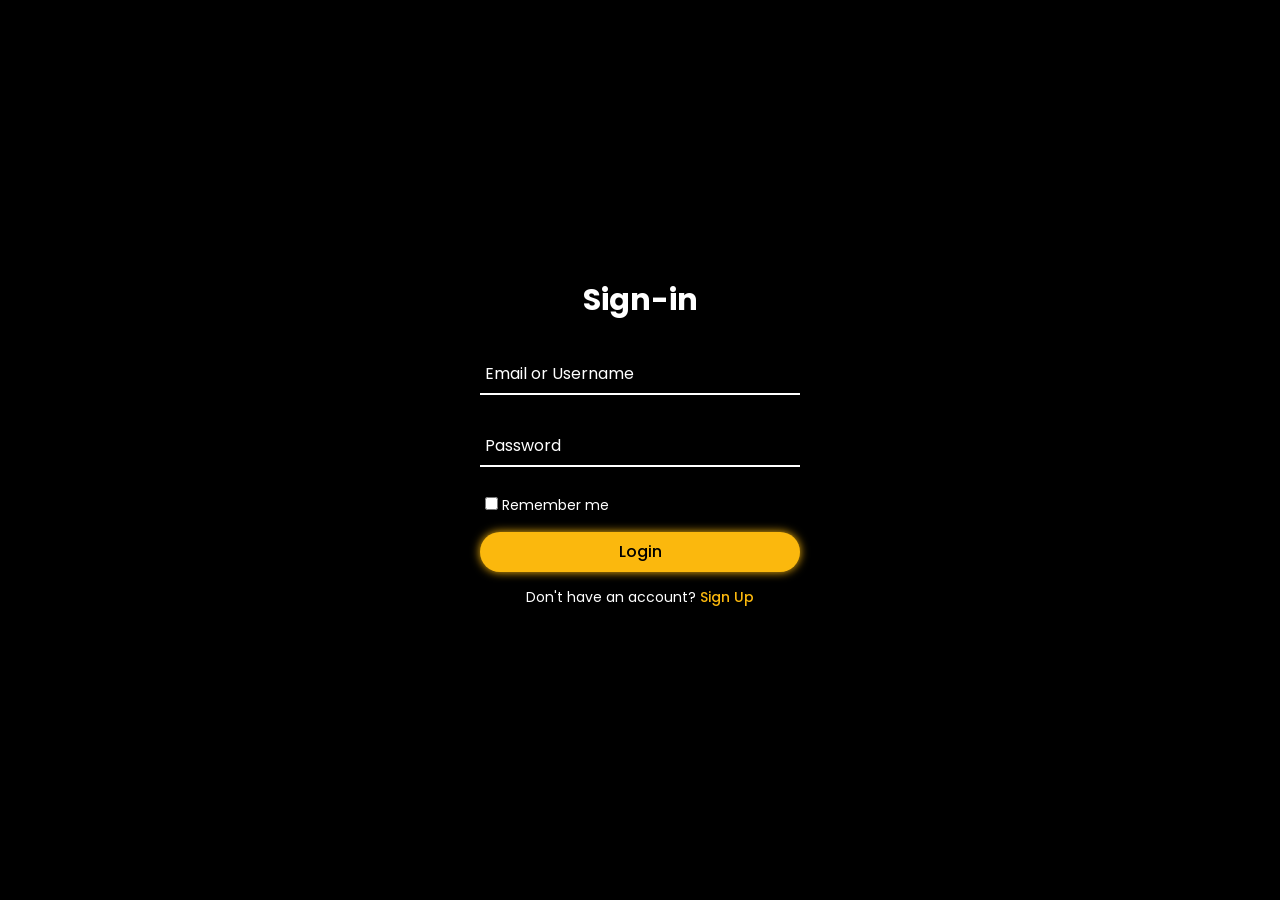
<file: login/index.html>
<!DOCTYPE html>
<html lang="en">
<head>
  <meta charset="UTF-8">
  <meta http-equiv="X-UA-Compatible" content="IE=edge">
  <meta name="viewport" content="width=device-width, initial-scale=1.0">
  <title>Animated Login & Registration Form</title>
<style>
@import url('https://fonts.googleapis.com/css2?family=Poppins:wght@300;400;500;600;700;800;900&display=swap');
* {
  margin: 0;
  padding: 0;
  box-sizing: border-box;
  font-family: 'Poppins', sans-serif;
}
body {
  display: flex;
  justify-content: center;
  align-items: center;
  min-height: 100vh;
  background: #000;
}
.wrapper:hover {
  position: relative;
  width: 400px;
  height: 500px;
  background: #000;
  box-shadow: 0 0 50px rgb(251, 184, 13);
  border-radius: 20px;
  padding: 40px;
  overflow: hidden;
  transition: 1s ease-in-out;
}

.form-wrapper {
  display: flex;
  justify-content: center;
  align-items: center;
  width: 100%;
  height: 100%;
  transition: 1s ease-in-out;
}
.wrapper.active .form-wrapper.sign-in {
  transform: translateY(-450px);
}
.wrapper .form-wrapper.sign-up {
  overflow: hidden;
  position: absolute;
  top: 450px;
  left: 0;
}
.wrapper.active .form-wrapper.sign-up {
  transform: translateY(-450px);
}
h2 {
  font-size: 30px;
  color: #fff;
  text-align: center;
}
.input-group {
  position: relative;
  margin: 30px 0;
  border-bottom: 2px solid #fff;
}
.input-group label {
  position: absolute;
  top: 50%;
  left: 5px;
  transform: translateY(-50%);
  font-size: 16px;
  color: #fff;
  pointer-events: none;
  transition: .5s;
}
.input-group input {
  width: 320px;
  height: 40px;
  font-size: 16px;
  color: #fff;
  padding: 0 5px;
  background: transparent;
  border: none;
  outline: none;
}
.input-group input:focus~label,
.input-group input:valid~label {
  top: -5px;
}
.remember {
  margin: -5px 0 15px 5px;
}
.remember label {
  color: #fff;
  font-size: 14px;
}
.remember label input {
  accent-color: rgb(251, 184, 13);
}
button {
  position: relative;
  width: 100%;
  height: 40px;
  background: rgb(251, 184, 13);
  box-shadow: 0 0 10px rgb(251, 184, 13);
  font-size: 16px;
  color: #000;
  font-weight: 500;
  cursor: pointer;
  border-radius: 30px;
  border: none;
  outline: none;
}
.signUp-link {
  font-size: 14px;
  text-align: center;
  margin: 15px 0;
}
.signUp-link p {
  color: #fff;
}
.signUp-link p a {
  color: rgb(251, 184, 13);
  text-decoration: none;
  font-weight: 500;
}
.signUp-link p a:hover {
  text-decoration: underline;
}
.wrapper .form-wrapper.sign-in {
  position: absolute;
  top: 0;
  left: 0;
  width: 100%;
  height: 100%;
  opacity: 1;
  visibility: visible;
  transition: opacity 1s ease, visibility 1s ease;
}

.wrapper.active .form-wrapper.sign-in {
  opacity: 0;
  visibility: hidden;
}

.wrapper .form-wrapper.sign-up {
  position: absolute;
  top: 0;
  left: 0;
  width: 100%;
  height: 100%;
  opacity: 0;
  visibility: hidden;
  transition: opacity 1s ease, visibility 1s ease;
}

.wrapper.active .form-wrapper.sign-up {
  opacity: 1;
  visibility: visible;
  transform: none;
}

</style>
</head>
<body>
  <div class="wrapper">
    <div class="form-wrapper sign-in">
        <form action="login.php" method="POST">
            <h2>Sign-in</h2>
            <div class="input-group">
              <input type="text" name="username_or_email" required>
              <label for="">Email or Username</label>
            </div>
            <div class="input-group">
              <input type="password" name="password" required>
              <label for="">Password</label>
            </div>
            <div class="remember">
              <label><input type="checkbox"> Remember me</label>
            </div>
            <button type="submit">Login</button>
            <div class="signUp-link">
              <p>Don't have an account? <a href="#" class="signUpBtn-link">Sign Up</a></p>
            </div>
          </form>            
    </div>
    <div class="form-wrapper sign-up">
        <form action="register.php" method="POST">
            <h2>Sign Up</h2>
            <div class="input-group">
              <input type="text" name="username" required>
              <label for="">Username</label>
            </div>
            <div class="input-group">
              <input type="email" name="email" required>
              <label for="">Email</label>
            </div>
            <div class="input-group">
              <input type="password" name="password" required>
              <label for="">Password</label>
            </div>
            <div class="remember">
              <label><input type="checkbox"> I agree to the terms & conditions</label>
            </div>
            <button type="submit">Sign Up</button>
            <div class="signUp-link">
              <p>Already have an account? <a href="#" class="signInBtn-link">Sign In</a></p>
            </div>
          </form>          
    </div>
    
  </div>
  
  <script>
    const signInBtnLink = document.querySelector('.signInBtn-link');
const signUpBtnLink = document.querySelector('.signUpBtn-link');
const wrapper = document.querySelector('.wrapper');
signUpBtnLink.addEventListener('click', () => {
    wrapper.classList.toggle('active');
});
signInBtnLink.addEventListener('click', () => {
    wrapper.classList.toggle('active');
});

  </script>

</body>
</html>
</file>
